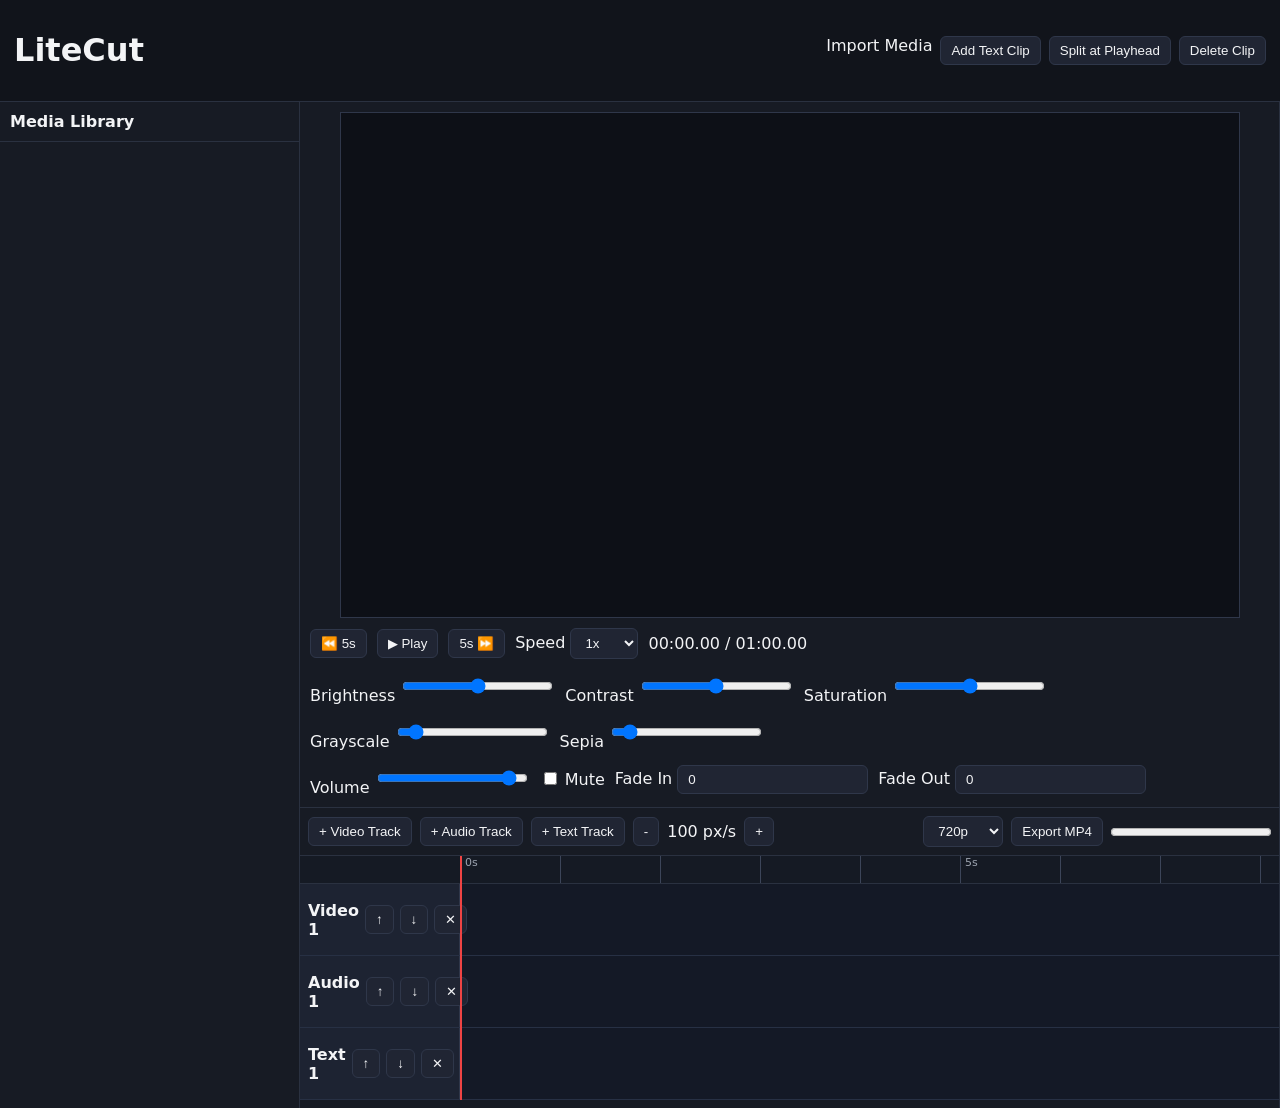
<file: index.html>
<!doctype html>
<html lang="en">
  <head>
    <meta charset="UTF-8" />
    <meta name="viewport" content="width=device-width, initial-scale=1.0" />
    <title>LiteCut - Browser Video Editor</title>
    <link rel="stylesheet" href="styles.css" />
  </head>
  <body>
    <header class="topbar">
      <h1>LiteCut</h1>
      <div class="topbar-actions">
        <label class="file-upload">
          Import Media
          <input id="mediaInput" type="file" multiple accept="video/*,audio/*,image/*" />
        </label>
        <button id="addTextBtn">Add Text Clip</button>
        <button id="splitBtn">Split at Playhead</button>
        <button id="deleteClipBtn">Delete Clip</button>
      </div>
    </header>

    <main class="layout">
      <aside class="library-panel panel">
        <div class="panel-title">Media Library</div>
        <div id="mediaLibrary" class="media-library"></div>
      </aside>

      <section class="editor-main">
        <div class="preview-panel panel">
          <div class="preview-wrap">
            <div id="previewViewport" class="preview-viewport">
              <video id="previewVideo" playsinline muted></video>
              <img id="previewImage" alt="preview frame" />
              <div id="previewText" class="preview-text"></div>
            </div>
          </div>

          <div class="controls-row">
            <button id="backBtn">⏪ 5s</button>
            <button id="playPauseBtn">▶ Play</button>
            <button id="forwardBtn">5s ⏩</button>
            <label>
              Speed
              <select id="speedSelect">
                <option value="0.5">0.5x</option>
                <option value="1" selected>1x</option>
                <option value="1.5">1.5x</option>
                <option value="2">2x</option>
              </select>
            </label>
            <span id="timecode">00:00.00 / 00:00.00</span>
          </div>

          <div class="controls-row">
            <label>Brightness <input id="brightness" type="range" min="0" max="200" value="100" /></label>
            <label>Contrast <input id="contrast" type="range" min="0" max="200" value="100" /></label>
            <label>Saturation <input id="saturation" type="range" min="0" max="200" value="100" /></label>
            <label>Grayscale <input id="grayscale" type="range" min="0" max="100" value="0" /></label>
            <label>Sepia <input id="sepia" type="range" min="0" max="100" value="0" /></label>
          </div>

          <div class="controls-row" id="audioControls">
            <label>Volume <input id="volume" type="range" min="0" max="1" step="0.01" value="1" /></label>
            <label><input id="mute" type="checkbox" /> Mute</label>
            <label>Fade In <input id="fadeIn" type="number" min="0" step="0.1" value="0" /></label>
            <label>Fade Out <input id="fadeOut" type="number" min="0" step="0.1" value="0" /></label>
          </div>
        </div>

        <div class="timeline-panel panel">
          <div class="timeline-toolbar">
            <button id="addVideoTrack">+ Video Track</button>
            <button id="addAudioTrack">+ Audio Track</button>
            <button id="addTextTrack">+ Text Track</button>
            <button id="zoomOut">-</button>
            <span id="zoomLabel">100 px/s</span>
            <button id="zoomIn">+</button>
            <div class="export-controls">
              <select id="resolutionSelect">
                <option value="854x480">480p</option>
                <option value="1280x720" selected>720p</option>
                <option value="1920x1080">1080p</option>
              </select>
              <button id="exportBtn">Export MP4</button>
              <progress id="exportProgress" value="0" max="100"></progress>
            </div>
          </div>
          <div id="timelineScroller" class="timeline-scroller">
            <div id="timelineRuler" class="timeline-ruler"></div>
            <div id="tracksContainer" class="tracks"></div>
            <div id="playhead" class="playhead"></div>
          </div>
        </div>
      </section>
    </main>

    <template id="mediaItemTpl">
      <article class="media-item" draggable="true">
        <img class="thumb" alt="thumb" />
        <div class="meta">
          <div class="name"></div>
          <div class="duration"></div>
        </div>
        <button class="remove">✕</button>
      </article>
    </template>

    <script src="app.js"></script>
  </body>
</html>
</file>
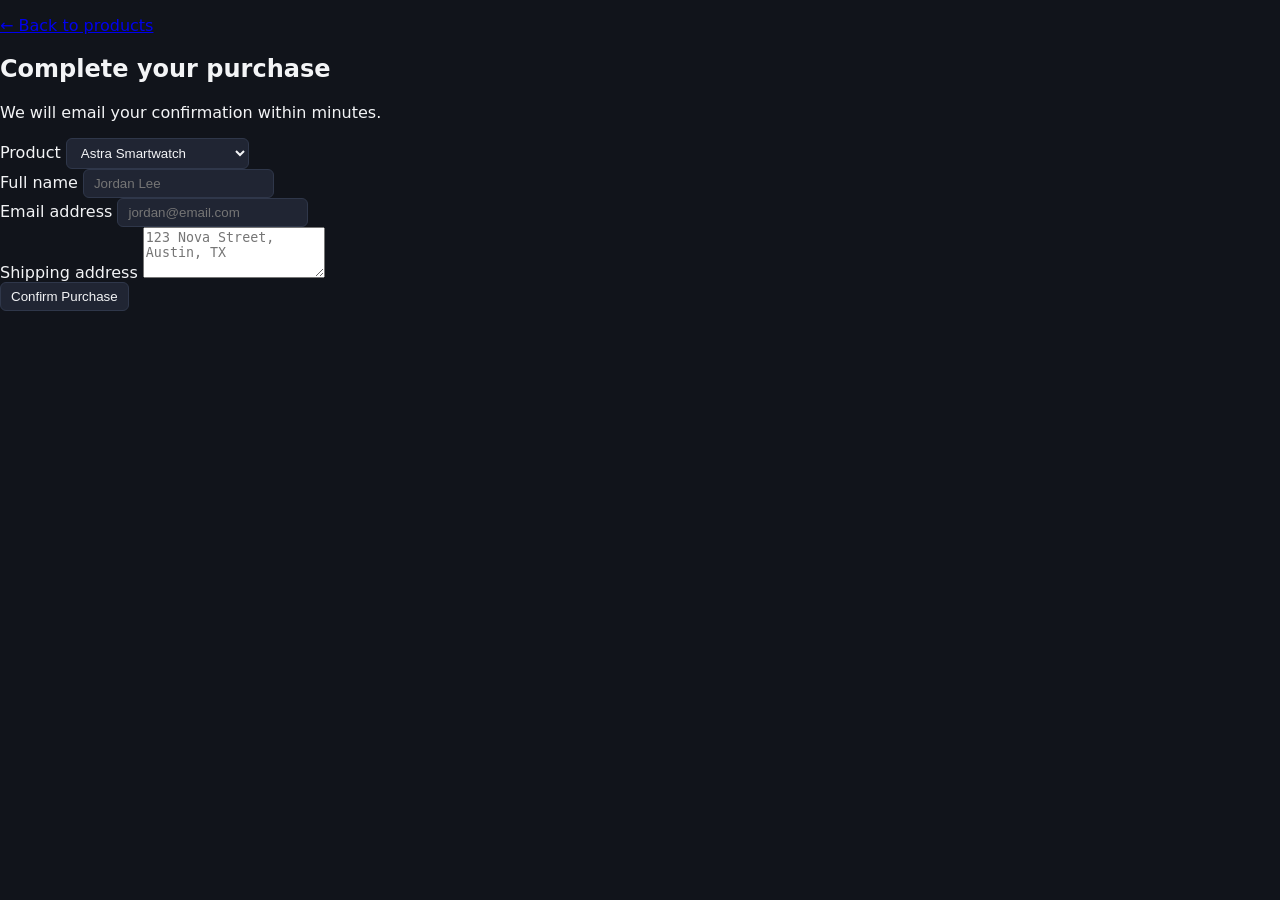
<file: purchase.html>
<!DOCTYPE html>
<html lang="en">
<head>
  <meta charset="UTF-8" />
  <meta name="viewport" content="width=device-width, initial-scale=1.0" />
  <title>Purchase | NovaMart</title>
  <link rel="stylesheet" href="styles.css" />
</head>
<body>
  <main class="container page">
    <p class="breadcrumb"><a href="index.html">← Back to products</a></p>
    <section class="purchase-panel">
      <div>
        <h1>Complete your purchase</h1>
        <p class="subhead">We will email your confirmation within minutes.</p>
      </div>
      <form>
        <div>
          <label for="product">Product</label>
          <select id="product" name="product">
            <option>Astra Smartwatch</option>
            <option>Orbit ANC Headphones</option>
            <option>Halo Instant Camera</option>
            <option>Lumen Smart Lamp</option>
          </select>
        </div>
        <div>
          <label for="name">Full name</label>
          <input id="name" name="name" type="text" placeholder="Jordan Lee" />
        </div>
        <div>
          <label for="email">Email address</label>
          <input id="email" name="email" type="email" placeholder="jordan@email.com" />
        </div>
        <div>
          <label for="address">Shipping address</label>
          <textarea id="address" name="address" rows="3" placeholder="123 Nova Street, Austin, TX"></textarea>
        </div>
        <button class="btn" type="submit">Confirm Purchase</button>
      </form>
    </section>
  </main>
</body>
</html>
</file>
<file: styles.css>
:root {
  --bg: #11141b;
  --panel: #171b24;
  --text: #f3f4f6;
  --muted: #9ca3af;
  --accent: #5865f2;
  --track-h: 72px;
}
* { box-sizing: border-box; }
body {
  margin: 0;
  font-family: Inter, system-ui, sans-serif;
  color: var(--text);
  background: var(--bg);
}
button, select, input {
  background: #202533;
  color: var(--text);
  border: 1px solid #2f374a;
  border-radius: 6px;
  padding: 6px 10px;
}
.topbar {
  display: flex;
  justify-content: space-between;
  align-items: center;
  padding: 10px 14px;
  border-bottom: 1px solid #2a3140;
}
.topbar-actions { display: flex; gap: 8px; }
.file-upload { position: relative; overflow: hidden; }
.file-upload input { position: absolute; inset: 0; opacity: 0; cursor: pointer; }
.layout { display: grid; grid-template-columns: 300px 1fr; height: calc(100vh - 56px); }
.panel { background: var(--panel); border-right: 1px solid #2a3140; }
.library-panel { overflow: auto; }
.panel-title { font-weight: 600; padding: 10px; border-bottom: 1px solid #2a3140; }
.media-library { padding: 10px; display: flex; flex-direction: column; gap: 8px; }
.media-item {
  margin: 0;
  display: grid;
  grid-template-columns: 70px 1fr auto;
  gap: 8px;
  align-items: center;
  background: #1f2532;
  border: 1px solid #2f374a;
  border-radius: 8px;
  padding: 6px;
  cursor: grab;
}
.media-item .thumb { width: 70px; height: 45px; object-fit: cover; border-radius: 4px; background: #0f1219; }
.media-item .name { font-size: 13px; font-weight: 600; }
.media-item .duration { font-size: 12px; color: var(--muted); }
.editor-main { display: grid; grid-template-rows: 1fr 300px; min-width: 0; }
.preview-panel { padding: 10px; border-bottom: 1px solid #2a3140; }
.preview-wrap { display: flex; justify-content: center; }
.preview-viewport {
  position: relative;
  width: min(900px, 100%);
  aspect-ratio: 16 / 9;
  border: 1px solid #2f374a;
  background: #0d1017;
  overflow: hidden;
}
.preview-viewport video, .preview-viewport img {
  width: 100%; height: 100%; object-fit: contain; display: none;
}
.preview-text {
  position: absolute;
  inset: auto 0 10% 0;
  text-align: center;
  font-size: 44px;
  font-weight: 700;
  color: white;
  text-shadow: 1px 1px 10px rgba(0,0,0,.7);
  pointer-events: none;
}
.controls-row { display: flex; flex-wrap: wrap; align-items: center; gap: 10px; margin-top: 10px; }
.timeline-panel { display: grid; grid-template-rows: auto 1fr; min-height: 0; }
.timeline-toolbar {
  display: flex;
  align-items: center;
  gap: 8px;
  padding: 8px;
  border-bottom: 1px solid #2a3140;
}
.export-controls { margin-left: auto; display: flex; align-items: center; gap: 8px; }
.timeline-scroller {
  position: relative;
  overflow: auto;
  height: 100%;
}
.timeline-ruler {
  position: sticky;
  top: 0;
  z-index: 4;
  height: 28px;
  background: #151a24;
  border-bottom: 1px solid #2a3140;
}
.ruler-mark {
  position: absolute;
  top: 0;
  height: 100%;
  border-left: 1px solid #3c4559;
  font-size: 11px;
  padding-left: 4px;
  color: var(--muted);
}
.track {
  position: relative;
  height: var(--track-h);
  border-bottom: 1px solid #273044;
  background: #141926;
}
.track-header {
  position: sticky;
  left: 0;
  z-index: 3;
  width: 160px;
  height: 100%;
  display: flex;
  align-items: center;
  gap: 6px;
  padding: 8px;
  background: #1d2332;
  border-right: 1px solid #2f374a;
}
.track-body {
  position: absolute;
  left: 160px;
  right: 0;
  top: 0;
  bottom: 0;
}
.clip {
  position: absolute;
  top: 9px;
  height: calc(var(--track-h) - 18px);
  border-radius: 6px;
  border: 1px solid #374054;
  background: #2b5bd4;
  color: #f8fafc;
  font-size: 12px;
  padding: 8px;
  overflow: hidden;
  user-select: none;
}
.clip.audio { background: #0e9f6e; }
.clip.text { background: #a855f7; }
.clip.selected { outline: 2px solid #fff; }
.resize-handle {
  position: absolute;
  top: 0;
  width: 8px;
  height: 100%;
  cursor: ew-resize;
  background: rgba(255,255,255,.25);
}
.resize-left { left: 0; }
.resize-right { right: 0; }
.playhead {
  position: absolute;
  top: 0;
  bottom: 0;
  width: 2px;
  background: #ef4444;
  z-index: 5;
  pointer-events: none;
}
@media (max-width: 1000px) {
  .layout { grid-template-columns: 1fr; }
  .library-panel { max-height: 200px; border-right: none; border-bottom: 1px solid #2a3140; }
}
</file>
